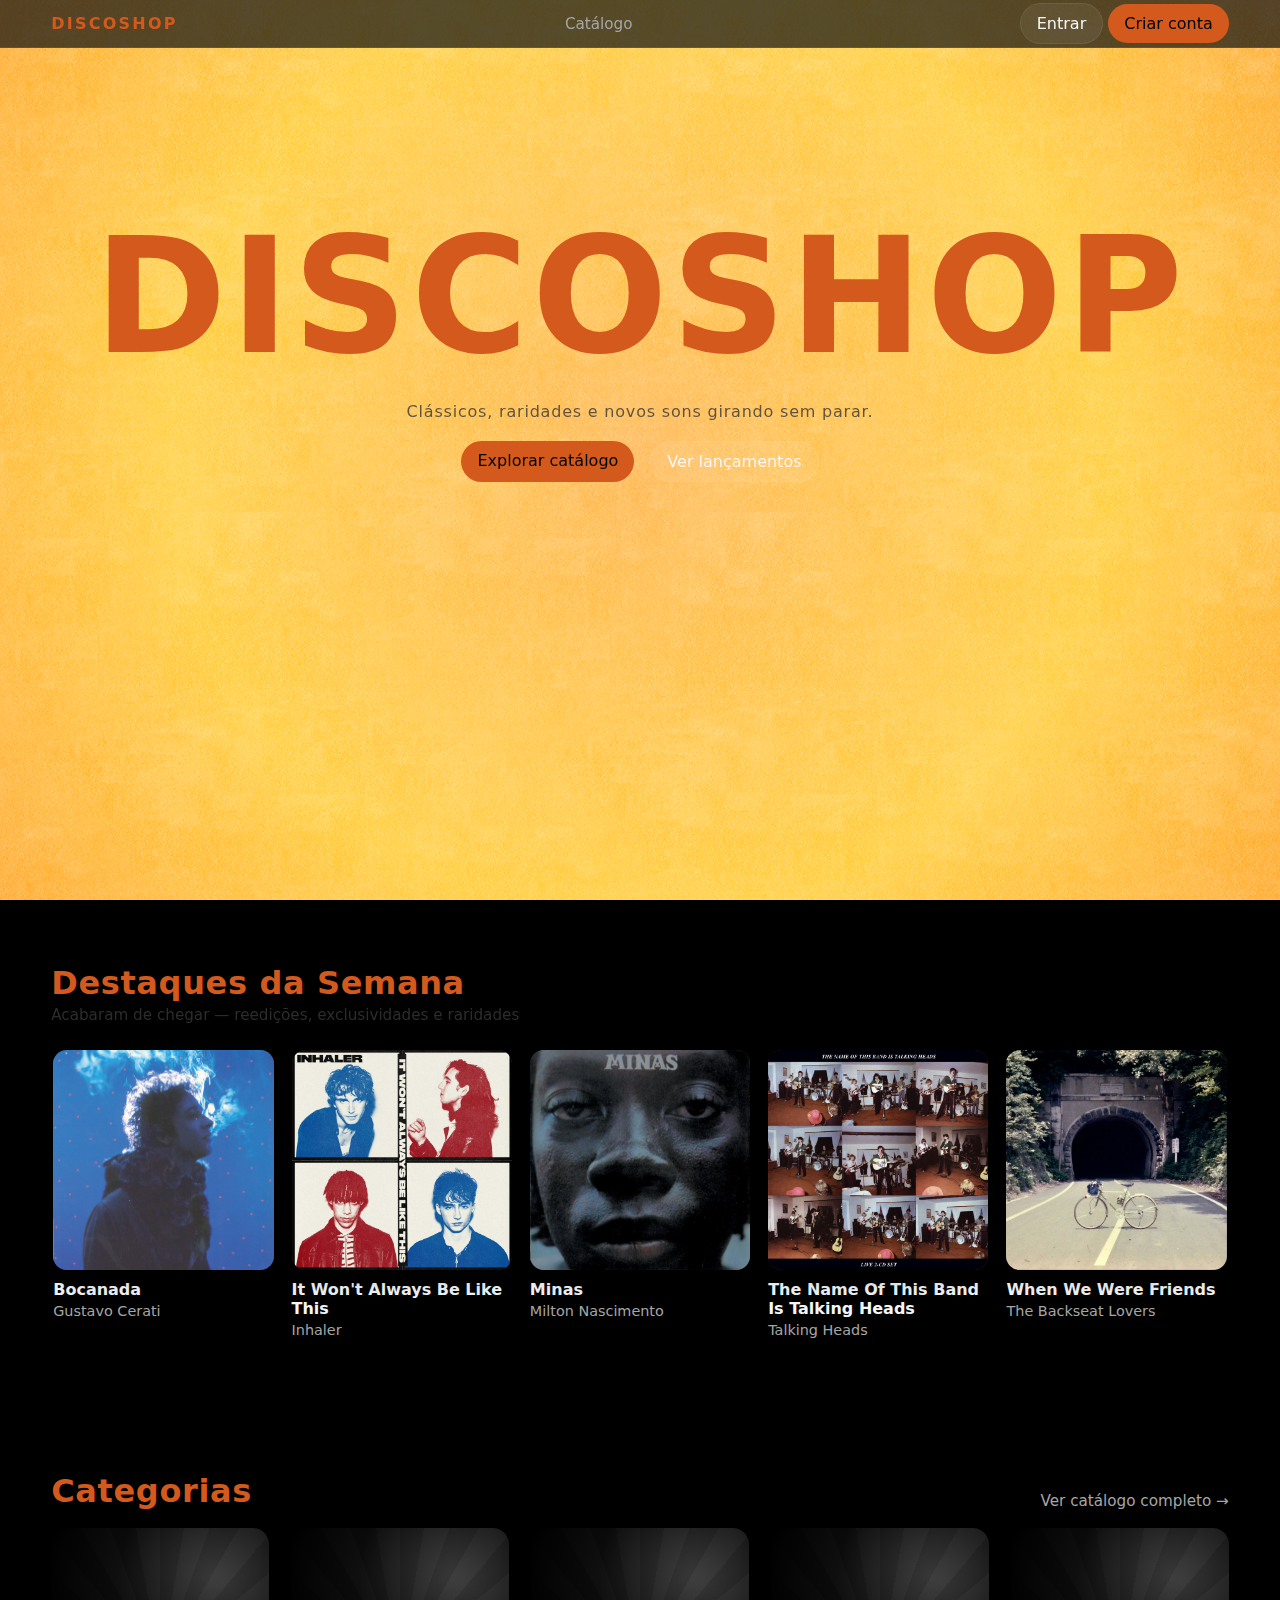
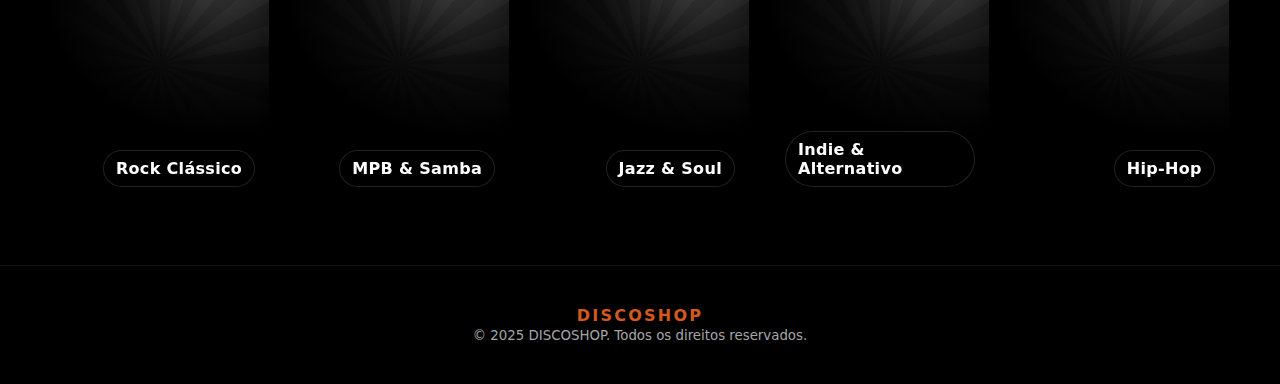
<file: index.html>
<!DOCTYPE html>
<html lang="pt-BR">

<head>
    <meta charset="utf-8" />
    <meta name="viewport" content="width=device-width, initial-scale=1" />
    <title>DISCOSHOP</title>
    <link rel="shortcut icon" href="assets/imgs/icon.ico" type="image/x-icon">
    <link rel="stylesheet" href="assets/css/globals.css">
    <link rel="stylesheet" href="assets/css/destaques.css">
    <link rel="stylesheet" href="assets/css/categorias.css">
</head>

<body>
    <nav class="nav">
        <div class="container nav-inner">
            <a href="index.html" class="logo">DISCOSHOP</a>
            <div class="nav-links">
                <a href="catalogo.html">Catálogo</a>
            </div>

            <div id="navAuth"></div>
        </div>
    </nav>


    <section class="hero container">
        <h1 class="title">DISCOSHOP</h1>
        <p class="tagline">Clássicos, raridades e novos sons girando sem parar.</p>
        <div class="hero-buttons">
            <a class="btn btn-primary" href="catalogo.html">Explorar catálogo</a>
            <a class="btn" href="#novidades">Ver lançamentos</a>
        </div>
    </section>

    <section id="novidades" class="section highlights">
        <div class="container">
            <header class="hl-head">
                <div>
                    <h2 class="hl-title">Destaques da Semana</h2>
                    <p class="hl-sub">Acabaram de chegar — reedições, exclusividades e raridades</p>
                </div>
            </header>

            <div class="hl-rail" id="hlRail"></div>
        </div>
    </section>


    <section id="categorias" class="section categories">
        <div class="container">
            <header class="cat-head">
                <h2 class="cat-title">Categorias</h2>
                <a class="cat-all" href="#catalogo">Ver catálogo completo →</a>
            </header>

            <div class="cat-grid">
                <a class="cat-card" href="catalogo.html?cat=rock" style="--img:url('assets/cats/rock.jpg')">
                    <span class="cat-name">Rock Clássico</span>
                </a>

                <a class="cat-card" href="catalogo.html?cat=mpb" style="--img:url('assets/cats/mpb.jpg')">
                    <span class="cat-name">MPB &amp; Samba</span>
                </a>

                <a class="cat-card" href="catalogo.html?cat=jazz" style="--img:url('assets/cats/jazz.jpg')">
                    <span class="cat-name">Jazz &amp; Soul</span>
                </a>

                <a class="cat-card" href="catalogo.html?cat=indie" style="--img:url('assets/cats/indie.jpg')">
                    <span class="cat-name">Indie &amp; Alternativo</span>
                </a>

                <a class="cat-card" href="catalogo.html?cat=hiphop" style="--img:url('assets/cats/hiphop.jpg')">
                    <span class="cat-name">Hip-Hop</span>
                </a>
            </div>
        </div>
    </section>

    <footer>
        <div class="container">
            <div class="logo">DISCOSHOP</div>
            <small>© 2025 DISCOSHOP. Todos os direitos reservados.</small>
        </div>
    </footer>
    <script src="assets/js/nav.js"></script>
    <script src="assets/js/destaques.js"></script>
    <script src="assets/js/add-carrinho.js"></script>
    <script src="assets/js/auth.js"></script>
    <script>
        renderNavAuth(document.getElementById('navAuth'));
    </script>




</body>

</html>
</file>
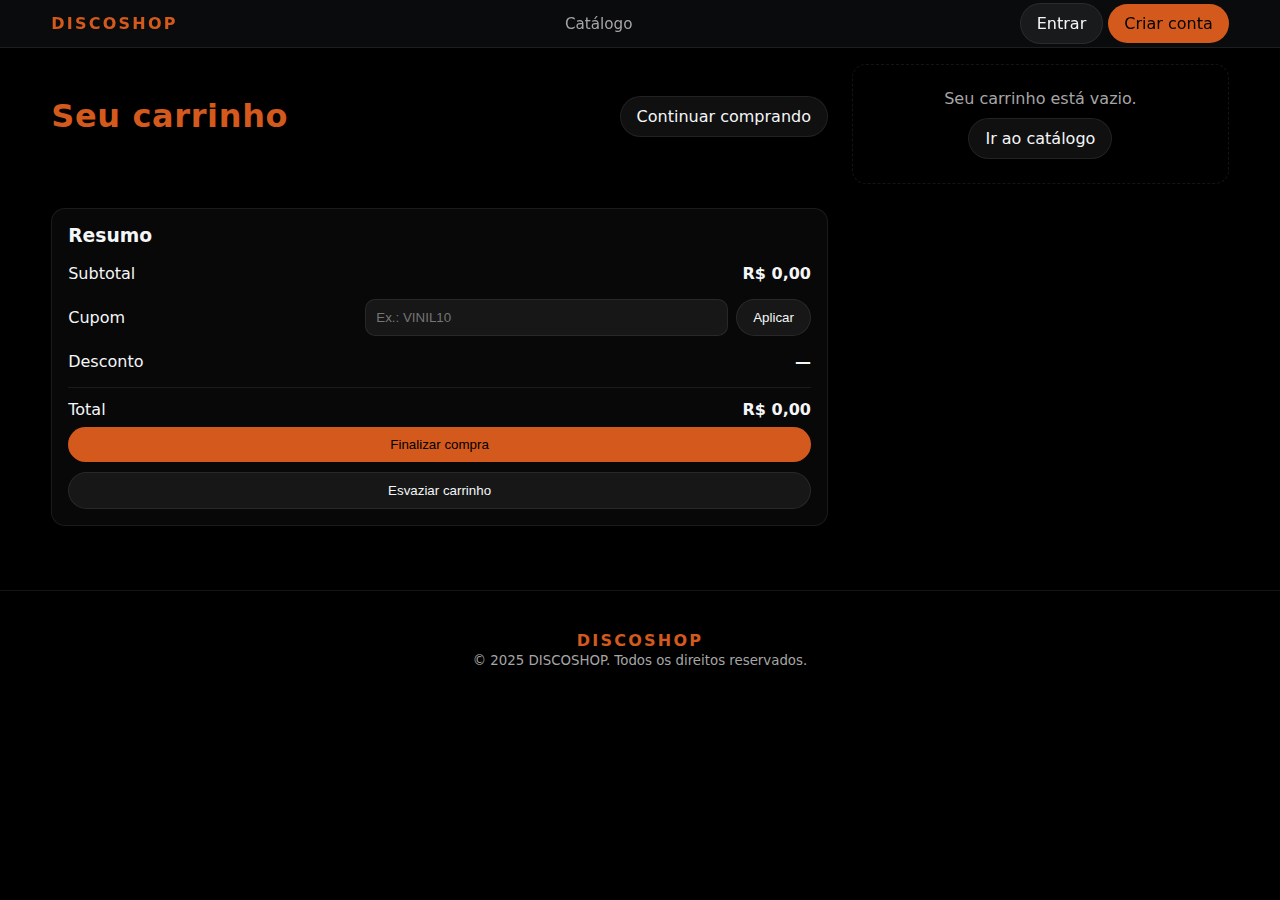
<file: carrinho.html>
<!DOCTYPE html>
<html lang="pt-BR">

<head>
    <meta charset="utf-8" />
    <meta name="viewport" content="width=device-width, initial-scale=1" />
    <title>Carrinho | DISCOSHOP</title>
    <link rel="shortcut icon" href="assets/imgs/icon.ico" type="image/x-icon">
    <link rel="stylesheet" href="assets/css/globals.css">
    <link rel="stylesheet" href="assets/css/destaques.css">
    <link rel="stylesheet" href="assets/css/categorias.css">
    <link rel="stylesheet" href="assets/css/carrinho.css">
</head>

<body>
    <nav class="nav">
        <div class="container nav-inner">
            <a href="index.html" class="logo">DISCOSHOP</a>
            <div class="nav-links">
                <a href="catalogo.html">Catálogo</a>
            </div>

            <div id="navAuth"></div>
        </div>
    </nav>
    <section class="section cart">
        <div class="container">
            <header class="cart-head">
                <h2 class="cart-title">Seu carrinho</h2>
                <a href="catalogo.html" class="btn">Continuar comprando</a>
            </header>

            <div id="cartList" class="cart-list"></div>

            <aside class="cart-summary" id="cartSummary" aria-live="polite">
                <h3>Resumo</h3>

                <div class="sum-row">
                    <span>Subtotal</span>
                    <strong id="sumSubtotal">R$ 0,00</strong>
                </div>

                <div class="sum-row">
                    <label for="coupon">Cupom</label>
                    <div class="coupon">
                        <input id="coupon" type="text" placeholder="Ex.: VINIL10">
                        <button id="applyCoupon" class="btn">Aplicar</button>
                    </div>
                </div>

                <div class="sum-row">
                    <span>Desconto</span>
                    <strong id="sumDiscount">—</strong>
                </div>

                <div class="sum-row total">
                    <span>Total</span>
                    <strong id="sumTotal">R$ 0,00</strong>
                </div>

                <button id="checkout" class="btn btn-primary" style="width:100%">Finalizar compra</button>
                <button id="clearCart" class="btn" style="width:100%; margin-top:10px">Esvaziar carrinho</button>
            </aside>
        </div>
    </section>


    <footer>
        <div class="container">
            <div class="logo">DISCOSHOP</div>
            <small>© 2025 DISCOSHOP. Todos os direitos reservados.</small>
        </div>
    </footer>
    <script src="assets/js/nav.js"></script>
    <script src="assets/js/destaques.js"></script>
    <script src="assets/js/carrinho.js"></script>
    <script src="assets/js/auth.js"></script>
    <script>
        renderNavAuth(document.getElementById('navAuth'));
    </script>



</body>

</html>
</file>
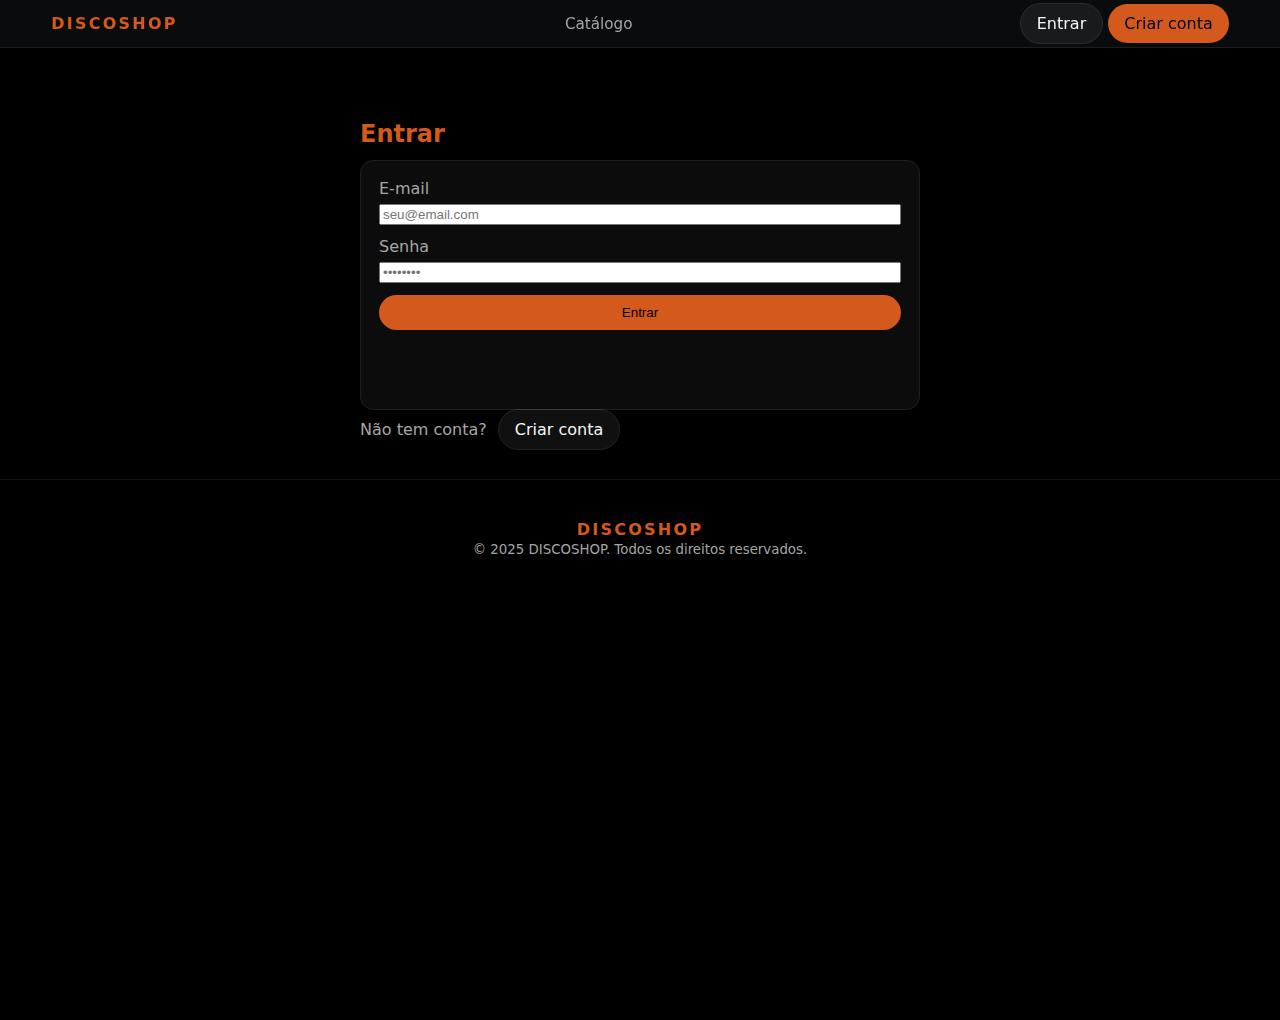
<file: login.html>
<!DOCTYPE html>
<html lang="pt-BR">

<head>
  <meta charset="utf-8" />
  <meta name="viewport" content="width=device-width, initial-scale=1" />
  <title>Entrar | DISCOSHOP</title>
  <link rel="shortcut icon" href="assets/imgs/icon.ico" type="image/x-icon">
  <link rel="stylesheet" href="assets/css/globals.css" />
  <link rel="stylesheet" href="assets/css/auth.css" />
</head>

<body>
  <nav class="nav">
    <div class="container nav-inner">
      <a href="index.html" class="logo">DISCOSHOP</a>
      <div class="nav-links"><a href="catalogo.html">Catálogo</a></div>
      <div id="navAuth"></div>
    </div>
  </nav>

  <section class="section auth">
    <div class="container auth-wrap">
      <h2 class="cart-title" style="margin-bottom:12px;color:var(--cor01)">Entrar</h2>

      <form id="formLogin" class="card" autocomplete="on">
        <label class="label">E-mail
          <input class="input" type="email" id="loginEmail" required placeholder="seu@email.com">
        </label>
        <label class="label">Senha
          <input class="input" type="password" id="loginPass" required placeholder="••••••••">
        </label>
        <button class="btn btn-primary" type="submit" style="width:100%">Entrar</button>
        <p class="form-msg" id="loginMsg"></p>
      </form>

      <p style="margin-top:10px;color:var(--cor03)">
        Não tem conta?
        <a href="register.html" class="btn" style="margin-left:6px">Criar conta</a>
      </p>
    </div>
  </section>

  <footer>
    <div class="container">
      <div class="logo">DISCOSHOP</div>
      <small>© 2025 DISCOSHOP. Todos os direitos reservados.</small>
    </div>
  </footer>

  <script src="assets/js/auth.js"></script>
  <script>renderNavAuth(document.getElementById('navAuth'));</script>
</body>

</html>
</file>
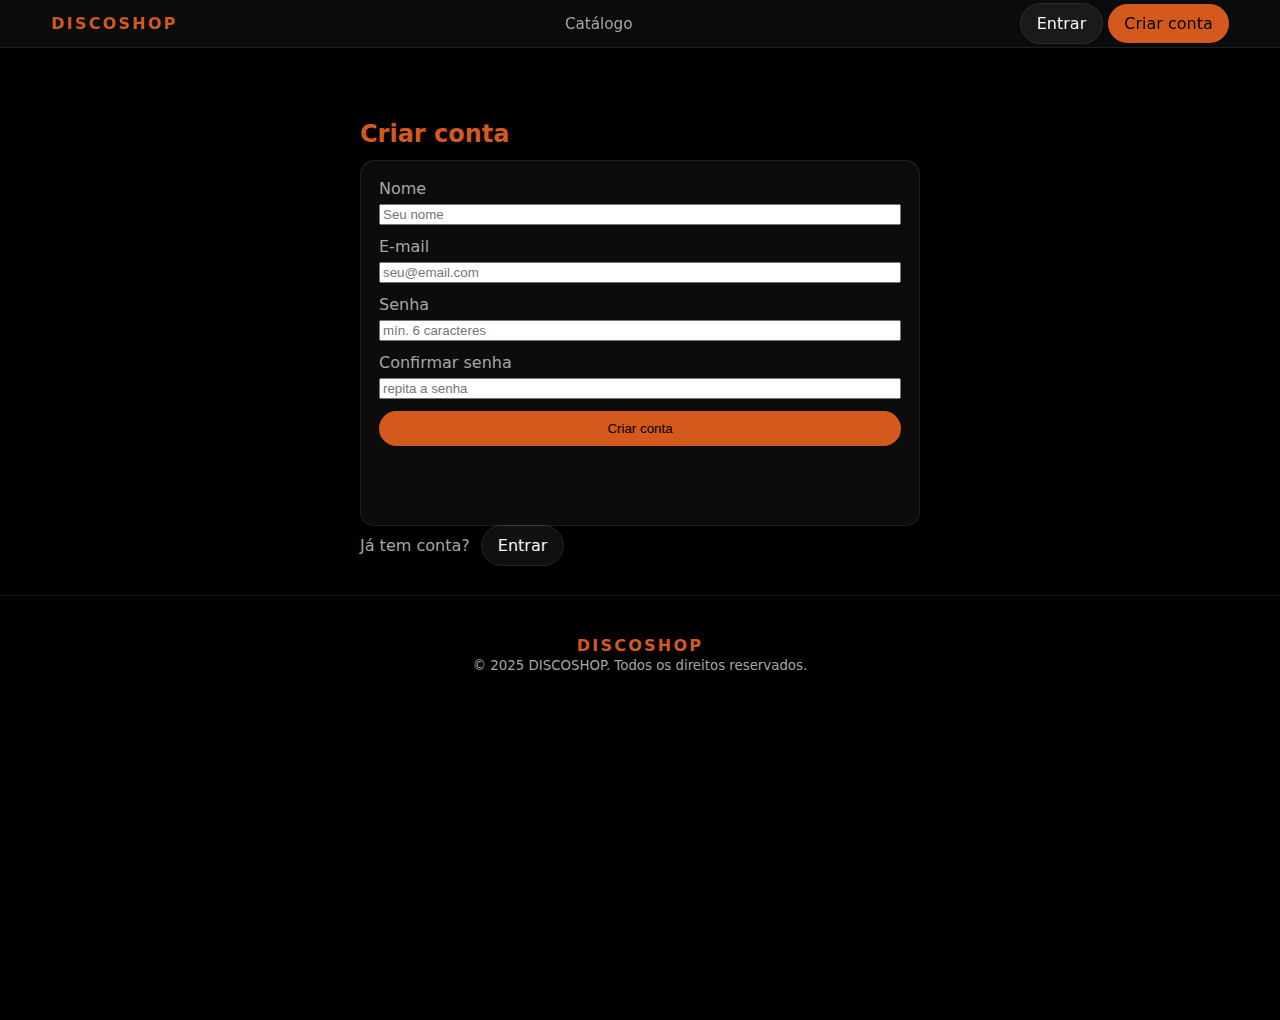
<file: register.html>
<!DOCTYPE html>
<html lang="pt-BR">

<head>
  <meta charset="utf-8" />
  <meta name="viewport" content="width=device-width, initial-scale=1" />
  <title>Criar conta | DISCOSHOP</title>
  <link rel="shortcut icon" href="assets/imgs/icon.ico" type="image/x-icon">
  <link rel="stylesheet" href="assets/css/globals.css" />
  <link rel="stylesheet" href="assets/css/auth.css" />
</head>

<body>
  <nav class="nav">
    <div class="container nav-inner">
      <a href="index.html" class="logo">DISCOSHOP</a>
      <div class="nav-links"><a href="catalogo.html">Catálogo</a></div>
      <div id="navAuth"></div>
    </div>
  </nav>

  <section class="section auth">
    <div class="container auth-wrap">
      <h2 class="cart-title" style="margin-bottom:12px;color:var(--cor01)">Criar conta</h2>

      <form id="formRegister" class="card" autocomplete="on">
        <label class="label">Nome
          <input class="input" type="text" id="regName" required minlength="2" placeholder="Seu nome">
        </label>
        <label class="label">E-mail
          <input class="input" type="email" id="regEmail" required placeholder="seu@email.com">
        </label>
        <label class="label">Senha
          <input class="input" type="password" id="regPass" required minlength="6" placeholder="mín. 6 caracteres">
        </label>
        <label class="label">Confirmar senha
          <input class="input" type="password" id="regPass2" required placeholder="repita a senha">
        </label>
        <button class="btn btn-primary" type="submit" style="width:100%">Criar conta</button>
        <p class="form-msg" id="regMsg"></p>
      </form>

      <p style="margin-top:10px;color:var(--cor03)">
        Já tem conta?
        <a href="login.html" class="btn" style="margin-left:6px">Entrar</a>
      </p>
    </div>
  </section>

  <footer>
    <div class="container">
      <div class="logo">DISCOSHOP</div>
      <small>© 2025 DISCOSHOP. Todos os direitos reservados.</small>
    </div>
  </footer>

  <script src="assets/js/auth.js"></script>
  <script>renderNavAuth(document.getElementById('navAuth'));</script>
</body>

</html>
</file>
<file: assets/css/globals.css>
@import url('root.css');

* {
    box-sizing: border-box
}

html,
body {
    height: 100%
}

body {
    margin: 0;
    font-family: system-ui, sans-serif;
    background: #0e0f11;
}

a {
    color: inherit;
    text-decoration: none
}

.nav {
  position: fixed;
  inset-inline: 0;
  top: 0;
  background: rgba(14, 15, 17, .7);
  border-bottom: 1px solid var(--cz);
  z-index: 40;
  transition: transform 0.35s ease, opacity 0.25s ease;
}

.nav.hide {
  transform: translateY(-100%);
  opacity: 0;
}


.nav-inner {
    display: flex;
    align-items: center;
    justify-content: space-between;
    padding: 14px 0
}

.logo {
    font-weight: 700;
    letter-spacing: .14em;
    color: var(--cor01);
}

.nav-links {
    display: flex;
    gap: 28px;
    align-items: center
}

.nav-links a {
    color: var(--cor03);
    font-size: .95rem
}

.nav-links a:hover {
    color: var(--cor04)
}

.btn {
    cursor: pointer;
    padding: 10px 16px;
    border-radius: 999px;
    background: #ffffff10;
    color: var(--txt);
    border: 1px solid var(--cz)
}

.btn-primary {
    background: var(--cor01);
    color: #000;
    border: 0
}

.container {
    width: min(1200px, 92vw);
    margin-inline: auto
}


.hero {
    height: 100vh;
    width: 100%;
    padding-top: 96px;
    text-align: center;
    background-image:
        radial-gradient(circle at center, #ffb347 0%, #ffcc33 60%, #ffa622 100%),
        url('../imgs/clean-gray-paper.png');
    background-blend-mode: overlay;
    position: relative;
    overflow: hidden;
}

.hero::before {
    content: "";
    position: absolute;
    inset: 0;
    background: conic-gradient(from 0deg,
            rgba(255, 255, 255, 0.05),
            rgba(0, 0, 0, 0.05),
            rgba(255, 255, 255, 0.05));
    animation: spin 25s linear infinite;
    opacity: 0.4;
    mix-blend-mode: overlay;
    pointer-events: none;
}

.hero-buttons {
    display: flex;
    justify-content: center;
    gap: 16px;
    margin-top: 20px;
}

.genres {
    margin-top: 24px;
    color: var(--cor04);
    font-size: 0.9rem;
    animation: fadeGenres 8s infinite;
    opacity: 0.7;
}

.hero {
    position: relative;
    overflow: hidden;
    z-index: 0;
}

.hero::before,
.hero::after {
    z-index: -1;
}

.tagline {
    color: var(--cor04);
    margin-top: 12px;
    font-size: 1rem;
    letter-spacing: .05em;
    opacity: 0.8;
}

.title {
    font-size: clamp(64px, 15vw, 160px);
    font-weight: 800;
    letter-spacing: .02em;
    margin-bottom: 0px;
    color: var(--cor01);
}

.subtitle {
    color: var(--cor04);
    text-transform: uppercase;
    letter-spacing: .22em;
    font-size: .8rem
}

footer {
    border-top: 1px solid var(--cz);
    color: var(--cor03);
    padding: 40px 0;
    text-align: center
}
</file>
<file: assets/css/destaques.css>
@import url('root.css');

.section {
    padding: 64px 0;
}

.hl-head {
    display: flex;
    align-items: end;
    justify-content: space-between;
    gap: 16px;
    margin-bottom: 16px;
}

.hl-title {
    font-size: clamp(24px, 3vw, 32px);
    color: var(--cor01);
    letter-spacing: .02em;
    margin: 0;
}

.hl-sub {
    margin: 4px 0 0;
    color: var(--cor04);
    opacity: .8;
    font-size: .95rem;
}

.hl-ctrl {
    display: flex;
    gap: 8px;
}

.hl-btn {
    width: 40px;
    height: 40px;
    border-radius: 999px;
    border: 1px solid var(--cz);
    background: #ffffff10;
    color: var(--txt);
    cursor: pointer;
}

.hl-btn:hover {
    background: #ffffff18;
}

.hl-rail {
    display: grid;
    grid-auto-flow: column;
    grid-auto-columns: 240px;
    gap: 18px;
    overflow-x: auto;
    padding: 10px 2px 6px;
    scroll-snap-type: x mandatory;
    scrollbar-width: thin;
}

.album-card {
    scroll-snap-align: start;
}

.album-card .album {
    margin: 10px 0 4px;
    font-size: 1rem;
    color: var(--txt);
}

.album-card .artist {
    margin: 0;
    color: var(--cor03);
    font-size: .9rem;
}

.cover {
    position: relative;
    border-radius: 14px;
    overflow: hidden;
    background: linear-gradient(135deg, #2b2b2b, #444);
    aspect-ratio: 1 / 1;
    box-shadow: 0 8px 28px rgba(0, 0, 0, .25);
}

.cover img {
    width: 100%;
    height: 100%;
    object-fit: cover;
    display: block;
    transition: transform .35s ease;
}

.cover:hover img {
    transform: scale(1.05);
}

.price {
    position: absolute;
    top: 10px;
    left: 10px;
    background: var(--cor01);
    color: #000;
    font-weight: 700;
    font-size: .85rem;
    padding: 6px 10px;
    border-radius: 999px;
}

.preview {
    position: absolute;
    inset: auto 10px 10px 10px;
    display: grid;
    place-items: center;
    height: 38px;
    border-radius: 10px;
    border: 1px solid var(--cz);
    background: #00000066;
    color: var(--txt);
    font-size: .9rem;
    opacity: 0;
    transform: translateY(6px);
    transition: .25s ease;
    backdrop-filter: blur(2px);
}

.cover:hover .preview {
    opacity: 1;
    transform: translateY(0);
}

@media (min-width: 1024px) {
    .hl-rail {
        display: grid;
        grid-auto-flow: initial;
        grid-auto-columns: initial;
        grid-template-columns: repeat(5, 1fr);
        overflow: visible;
    }
}
</file>
<file: assets/css/categorias.css>
@import url('root.css');
.cat-head {
    display: flex;
    align-items: end;
    justify-content: space-between;
    gap: 16px;
    margin-bottom: 18px;
}

.cat-title {
    margin: 0;
    color: var(--cor01);
    font-size: clamp(22px, 3vw, 32px);
    letter-spacing: .02em;
}

.cat-all {
    color: var(--cor03);
    font-size: .95rem;
}

.cat-all:hover {
    color: var(--txt);
}

.cat-grid {
    display: grid;
    grid-template-columns: repeat(auto-fit, minmax(180px, 1fr));
    gap: 18px;
}

.cat-card {
    position: relative;
    isolation: isolate;
    aspect-ratio: 4 / 5;
    border-radius: 16px;
    overflow: hidden;
    display: grid;
    place-items: end;
    padding: 14px;
    color: #fff;
    text-decoration: none;
    box-shadow: 0 10px 30px rgba(0, 0, 0, .25);
    background:
        radial-gradient(120% 80% at 80% 20%, #00000060, #000000 70%),
        var(--img) center/cover no-repeat;
}

.cat-card {
    background:
        radial-gradient(120% 80% at 80% 20%, #00000060, #000000 70%),
        repeating-conic-gradient(from 0deg, #2c2c2c 0 10deg, #3a3a3a 10deg 20deg);
}

.cat-card::before {
    content: "";
    position: absolute;
    inset: -20% -20% auto auto;
    width: 220px;
    height: 220px;
    border-radius: 50%;
    background: radial-gradient(circle at 50% 50%, #ffffff22 0, #ffffff08 45%, transparent 60%);
    transform: translate(8px, -8px);
    z-index: -1;
    pointer-events: none;
}

.cat-card::after {
    content: "";
    position: absolute;
    inset: 0;
    background: linear-gradient(to top, #00000070 0%, #00000010 60%, transparent 90%);
    z-index: 0;
    pointer-events: none;
}

.cat-name {
    position: relative;
    z-index: 1;
    display: inline-flex;
    align-items: center;
    gap: 8px;
    padding: 8px 12px;
    border-radius: 999px;
    background: #0000007a;
    border: 1px solid #ffffff22;
    backdrop-filter: blur(2px);
    font-weight: 700;
    letter-spacing: .02em;
}

.cat-card:hover img,
.cat-card:focus-visible img {
    transform: scale(1.06);
}

.cat-card:hover {
    filter: saturate(1.05);
}

.cat-card:focus-visible {
    outline: 2px solid var(--cor01);
    outline-offset: 3px;
}

.cat-card {
    transition: transform .25s ease, filter .25s ease;
}

.cat-card:hover {
    transform: translateY(-2px);
}

@media (min-width: 1024px) {
    .cat-grid {
        gap: 22px;
    }
}
</file>
<file: assets/css/carrinho.css>
@import url('root.css');

.cart .cart-head {
    display: flex;
    align-items: center;
    justify-content: space-between;
    gap: 12px;
    margin-bottom: 16px;
}

.cart .cart-title {
    margin: 0;
    color: var(--cor01);
    font-size: clamp(22px, 3vw, 32px);
    letter-spacing: .02em;
}

.cart .container {
    display: grid;
    gap: 24px;
    grid-template-columns: 1fr min(380px, 32%);
}

@media (max-width: 900px) {
    .cart .container {
        grid-template-columns: 1fr;
    }
}

.cart-list {
    display: grid;
    gap: 12px;
}

.cart-row {
    display: grid;
    gap: 14px;
    align-items: center;
    grid-template-columns: 88px 1fr 120px 140px 40px;
    padding: 12px;
    border: 1px solid var(--cz);
    border-radius: 14px;
    background: #ffffff08;
}

@media (max-width: 720px) {
    .cart-row {
        grid-template-columns: 72px 1fr 1fr;
        grid-template-areas:
            "img info info"
            "qty price remove";
    }
}

.cart-img {
    width: 88px;
    aspect-ratio: 1/1;
    overflow: hidden;
    border-radius: 10px;
    background: #2b2b2b;
}

.cart-img img {
    width: 100%;
    height: 100%;
    object-fit: cover;
    display: block;
}

.cart-info {
    display: flex;
    flex-direction: column;
    gap: 4px;
}

.cart-album {
    color: var(--txt);
    margin: 0;
    font-weight: 600;
}

.cart-artist {
    color: var(--cor03);
    margin: 0;
    font-size: .9rem;
}

.cart-price {
    font-weight: 700;
    color: var(--txt);
    text-align: right;
}

.cart-sub {
    color: var(--cor03);
    font-size: .9rem;
    text-align: right;
}

.qty {
    display: inline-flex;
    align-items: center;
    gap: 8px;
    justify-self: center;
    border: 1px solid var(--cz);
    border-radius: 999px;
    padding: 6px 8px;
    background: #ffffff10;
}

.qty button {
    width: 28px;
    height: 28px;
    border-radius: 50%;
    border: 1px solid var(--cz);
    background: #ffffff12;
    color: var(--txt);
    cursor: pointer;
}

.qty input {
    width: 40px;
    text-align: center;
    background: transparent;
    border: 0;
    color: var(--txt);
    font-weight: 600;
}

.qty input::-webkit-outer-spin-button,
.qty input::-webkit-inner-spin-button {
    -webkit-appearance: none;
    margin: 0;
}

.cart-remove {
    border: 1px solid var(--cz);
    background: #ffffff10;
    color: var(--txt);
    width: 40px;
    height: 40px;
    border-radius: 10px;
    cursor: pointer;
}

.cart-summary {
    border: 1px solid var(--cz);
    border-radius: 14px;
    padding: 16px;
    align-self: start;
    background: #ffffff08;
    position: sticky;
    top: 96px;
}

.cart-summary h3 {
    margin: 0 0 10px;
    color: var(--txt);
}

.sum-row {
    display: flex;
    align-items: center;
    justify-content: space-between;
    gap: 10px;
    padding: 8px 0;
}

.sum-row.total {
    border-top: 1px solid var(--cz);
    margin-top: 8px;
    padding-top: 12px;
}

.coupon {
    display: flex;
    gap: 8px;
    width: 60%;
}

.coupon input {
    flex: 1;
    padding: 8px 10px;
    border-radius: 10px;
    border: 1px solid var(--cz);
    background: #ffffff10;
    color: var(--txt);
}

.cart-empty {
    border: 1px dashed var(--cz);
    border-radius: 14px;
    padding: 24px;
    text-align: center;
    color: var(--cor03);
}
</file>
<file: assets/css/auth.css>
@import url('root.css');


.auth .auth-wrap {
  max-width: 560px;
  margin: 120px auto 40px;
}

.auth .card {
  display: grid;
  gap: 12px;
  padding: 18px;
  border: 1px solid var(--cz);
  border-radius: 14px;
  background: #ffffff0c;
}

.hidden {
  display: none;
}

.label {
  display: grid;
  gap: 6px;
  color: var(--cor03);
}

.form-msg {
  min-height: 20px;
  font-size: .9rem;
  color: var(--cor03);
}

.auth-tabs {
  display: flex;
  gap: 8px;
  margin-bottom: 12px;
}

.tab {
  padding: 8px 12px;
  border-radius: 999px;
  border: 1px solid var(--cz);
  background: #ffffff10;
  color: var(--txt);
  cursor: pointer;
}

.tab.active {
  background: var(--cor01);
  color: #000;
  border-color: transparent;
}
</file>
